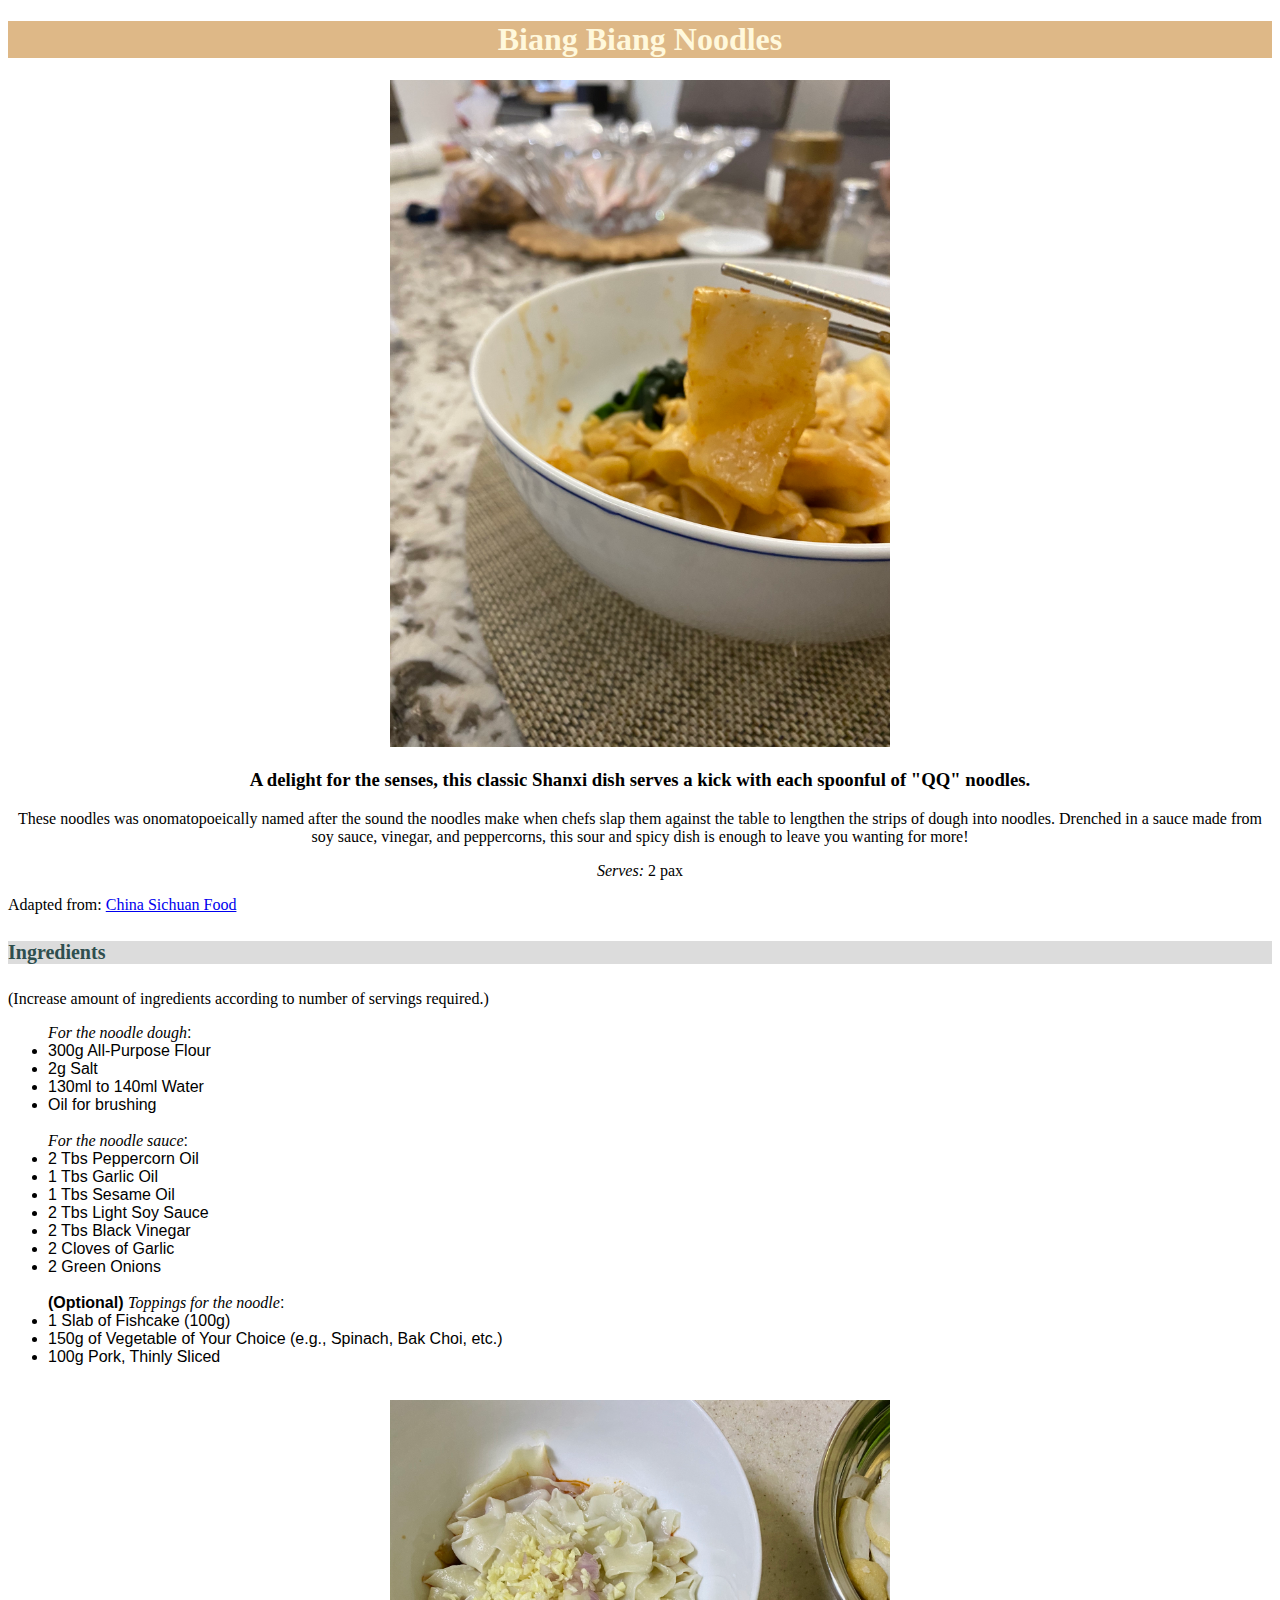
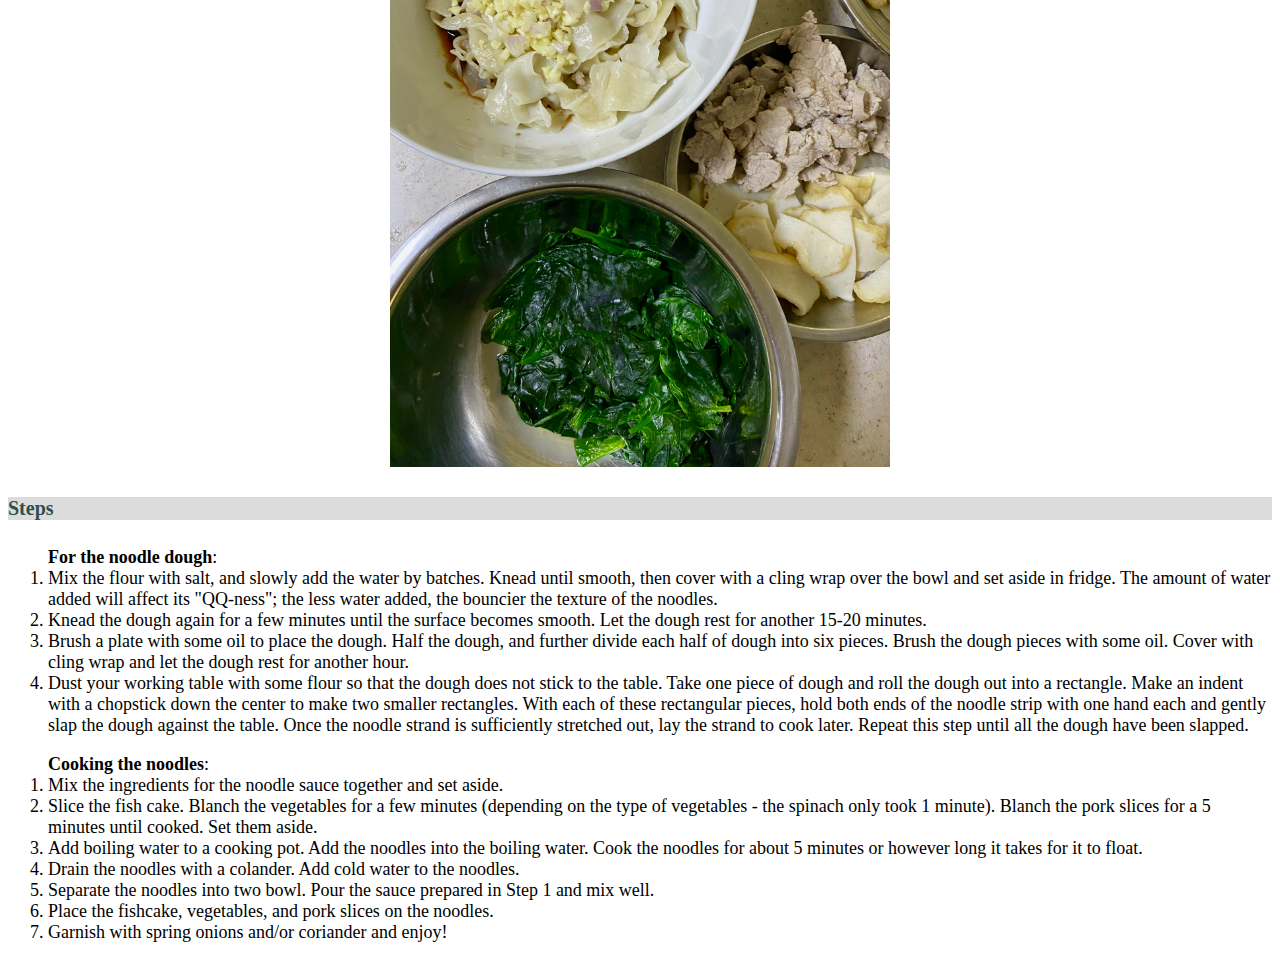
<file: recipes/bbm.html>
<!DOCTYPE html>
<html lang="en">
    <head>
        <Title>Biang Biang Noodles</Title>
        <meta chaset="utf-8">

        <link rel="stylesheet" href="../style.css">
    </head>

    <body>
        <center><h1 id="bbm">Biang Biang Noodles</h1>
        <img class="pic" src="../img/bbm-1.jpg" alt="A bowl of Biang Biang Noodles, with a Strand of Noodle Raised with a Pair of Chopsticks">
        <h3>A delight for the senses, this classic Shanxi dish serves a kick with each spoonful of "QQ" noodles.</h3>
        <p>These noodles was onomatopoeically named after the sound the noodles make when chefs slap them against the table to lengthen the strips of dough into noodles. Drenched in a sauce made from soy sauce, vinegar, and peppercorns, this sour and spicy dish is enough to leave you wanting for more!</p>
        <p><em>Serves:</em> 2 pax</p></center>

        <p>Adapted from: <a href="https://www.chinasichuanfood.com/biang-biang-mian-biang-biang-noodles/" target="_blank">China Sichuan Food</a></p>

        <h4>Ingredients</h4> 
        <p>(Increase amount of ingredients according to number of servings required.)</p>
        <ul>
            <em class="diff">For the noodle dough</em>:
            <li>300g All-Purpose Flour</li>
            <li>2g Salt</li>
            <li>130ml to 140ml Water</li>
            <li>Oil for brushing</li>
            <br>
            
            <em class="diff">For the noodle sauce</em>:
            <li>2 Tbs Peppercorn Oil</li>
            <li>1 Tbs Garlic Oil</li>
            <li>1 Tbs Sesame Oil</li>
            <li>2 Tbs Light Soy Sauce</li>
            <li>2 Tbs Black Vinegar</li>
            <li>2 Cloves of Garlic</li>
            <li>2 Green Onions</li>

            <br>

            <strong class="diff">(Optional)</strong> <em class="diff">Toppings for the noodle</em>:
            <li>1 Slab of Fishcake (100g)</li>
            <li>150g of Vegetable of Your Choice (e.g., Spinach, Bak Choi, etc.)</li>
            <li>100g Pork, Thinly Sliced</li>
            <br>
        </ul>

        <center><img class="pic" src="../img/bbm-2.jpg" alt="Preparing Biang Biang Noodles; Bowls of Spinach, Pork, Noodles topped with Garlic"></center>

        <h4>Steps</h4>
        <ol>
            <strong>For the noodle dough</strong>:
            <li>Mix the flour with salt, and slowly add the water by batches. Knead until smooth, then cover with a cling wrap over the bowl and set aside in fridge. The amount of water added will affect its "QQ-ness"; the less water added, the bouncier the texture of the noodles.</li>
            <li>Knead the dough again for a few minutes until the surface becomes smooth. Let the dough rest for another 15-20 minutes.</li>
            <li>Brush a plate with some oil to place the dough. Half the dough, and further divide each half of dough into six pieces. Brush the dough pieces with some oil. Cover with cling wrap and let the dough rest for another hour.</li>
            <li>Dust your working table with some flour so that the dough does not stick to the table. Take one piece of dough and roll the dough out into a rectangle. Make an indent with a chopstick down the center to make two smaller rectangles. With each of these rectangular pieces, hold both ends of the noodle strip with one hand each and gently slap the dough against the table. Once the noodle strand is sufficiently stretched out, lay the strand to cook later. Repeat this step until all the dough have been slapped. </li>
        </ol>

        <ol>
            <strong>Cooking the noodles</strong>:
            <li>Mix the ingredients for the noodle sauce together and set aside.</li>
            <li>Slice the fish cake. Blanch the vegetables for a few minutes (depending on the type of vegetables - the spinach only took 1 minute). Blanch the pork slices for a 5 minutes until cooked. Set them aside.</li>
            <li>Add boiling water to a cooking pot. Add the noodles into the boiling water. Cook the noodles for about 5 minutes or however long it takes for it to float.</li>
            <li>Drain the noodles with a colander. Add cold water to the noodles.</li>
            <li>Separate the noodles into two bowl. Pour the sauce prepared in Step 1 and mix well.</li>
            <li>Place the fishcake, vegetables, and pork slices on the noodles.</li>
            <li>Garnish with spring onions and/or coriander and enjoy!</li>
        </ol>

    </body>
</html>
</file>
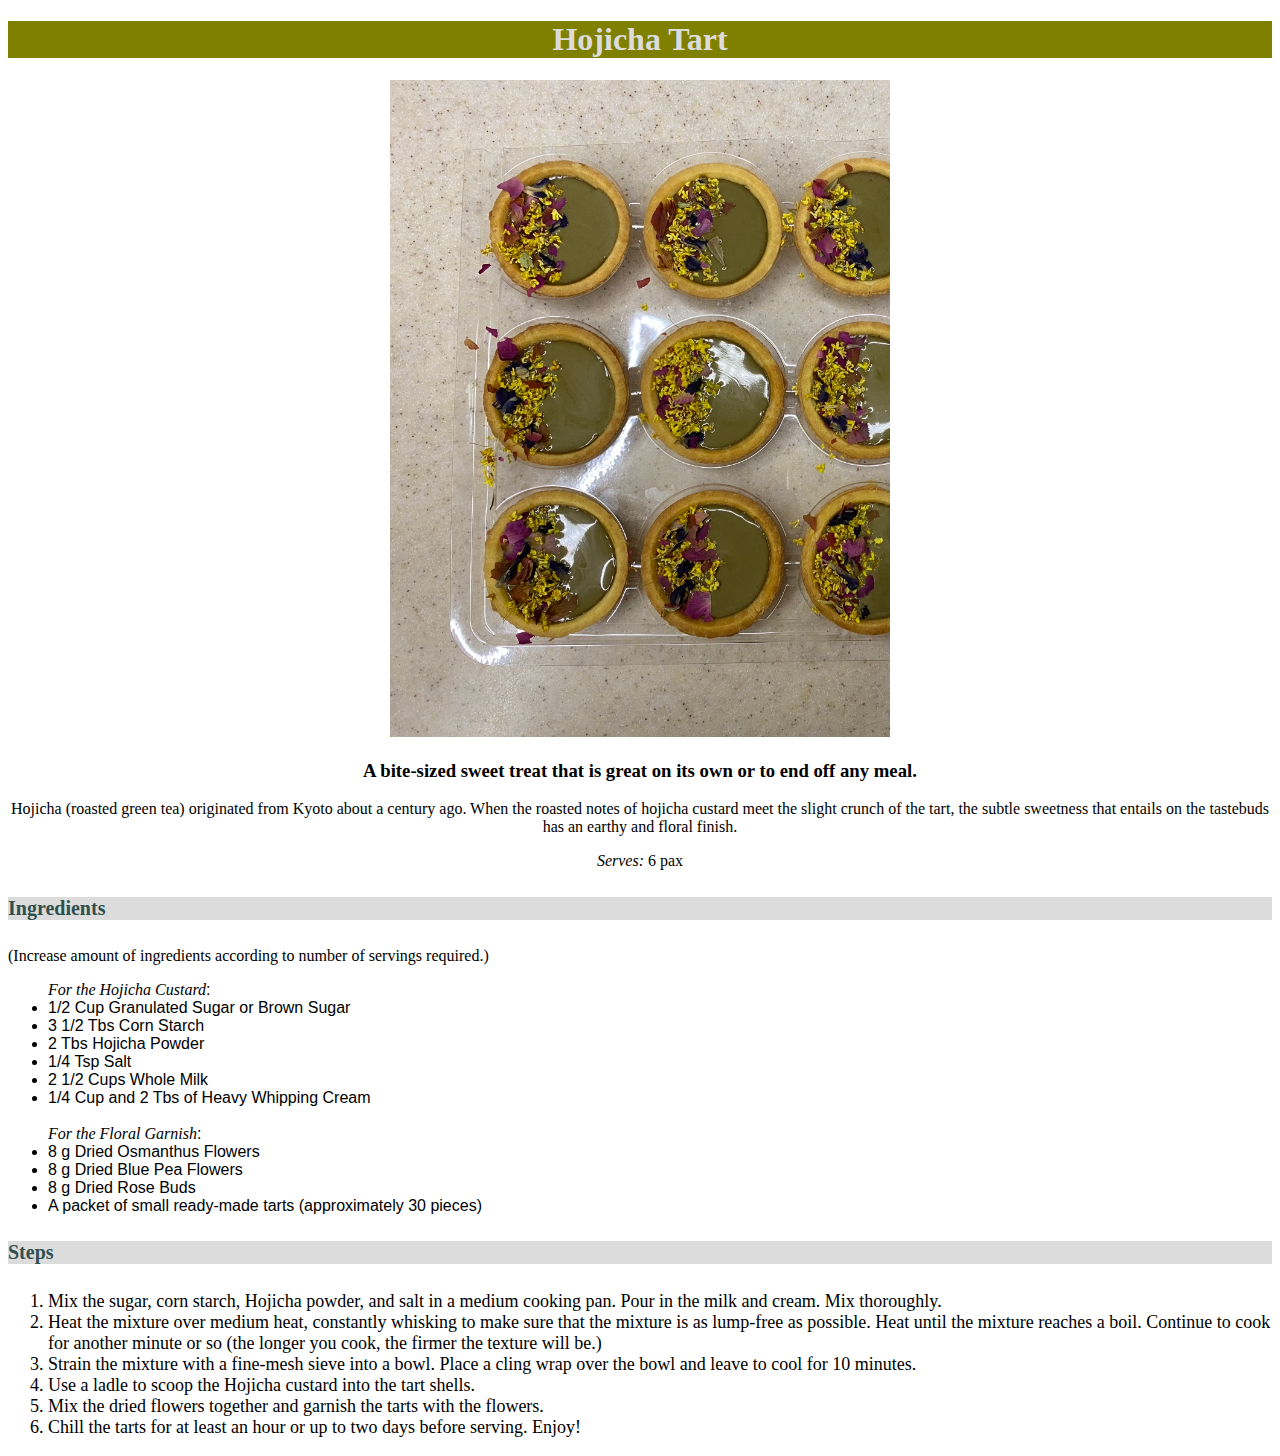
<file: recipes/hojicha-tart.html>
<!DOCTYPE html>
<html lang="en">
    <head>
        <Title>Hojicha Tart</Title>
        <meta charset="utf-8">

        <link rel="stylesheet" href="../style.css">
    </head>

    <body>
        <center><h1 id="hojicha">Hojicha Tart</h1>
        <img class="pic" src="../img/hojicha-tart.jpg" alt="9 Hojicha tarts sprinkled with edible flowers in a 3 by 3 arrangement">
        <h3>A bite-sized sweet treat that is great on its own or to end off any meal. </h3>
        <p>Hojicha (roasted green tea) originated from Kyoto about a century ago. When the roasted notes of hojicha custard meet the slight crunch of the tart, the subtle sweetness that entails on the tastebuds has an earthy and floral finish. </p>
        <p><em>Serves:</em> 6 pax</p></center>

        <h4>Ingredients</h4> 
        <p>(Increase amount of ingredients according to number of servings required.)</p>
        <ul>
            <em class="diff">For the Hojicha Custard</em>:
            <li>1/2 Cup Granulated Sugar or Brown Sugar</li>
            <li>3 1/2 Tbs Corn Starch</li>
            <li>2 Tbs Hojicha Powder</li>
            <li>1/4 Tsp Salt</li>
            <li>2 1/2 Cups Whole Milk</li>
            <li>1/4 Cup and 2 Tbs of Heavy Whipping Cream</li>
            <br>
            
            <em class="diff">For the Floral Garnish</em>:
            <li>8 g Dried Osmanthus Flowers</li>
            <li>8 g Dried Blue Pea Flowers</li>
            <li>8 g Dried Rose Buds</li>

            <li>A packet of small ready-made tarts (approximately 30 pieces)</li>
        </ul>

        <h4>Steps</h4>
        <ol>
            <li>Mix the sugar, corn starch, Hojicha powder, and salt in a medium cooking pan. Pour in the milk and cream. Mix thoroughly.</li>
            <li>Heat the mixture over medium heat, constantly whisking to make sure that the mixture is as lump-free as possible. Heat until the mixture reaches a boil. Continue to cook for another minute or so (the longer you cook, the firmer the texture will be.)</li>
            <li>Strain the mixture with a fine-mesh sieve into a bowl. Place a cling wrap over the bowl and leave to cool for 10 minutes. </li>
            <li>Use a ladle to scoop the Hojicha custard into the tart shells.</li>
            <li>Mix the dried flowers together and garnish the tarts with the flowers.</li>
            <li>Chill the tarts for at least an hour or up to two days before serving. Enjoy!</li>
        </ol>



    </body>
</html>
</file>
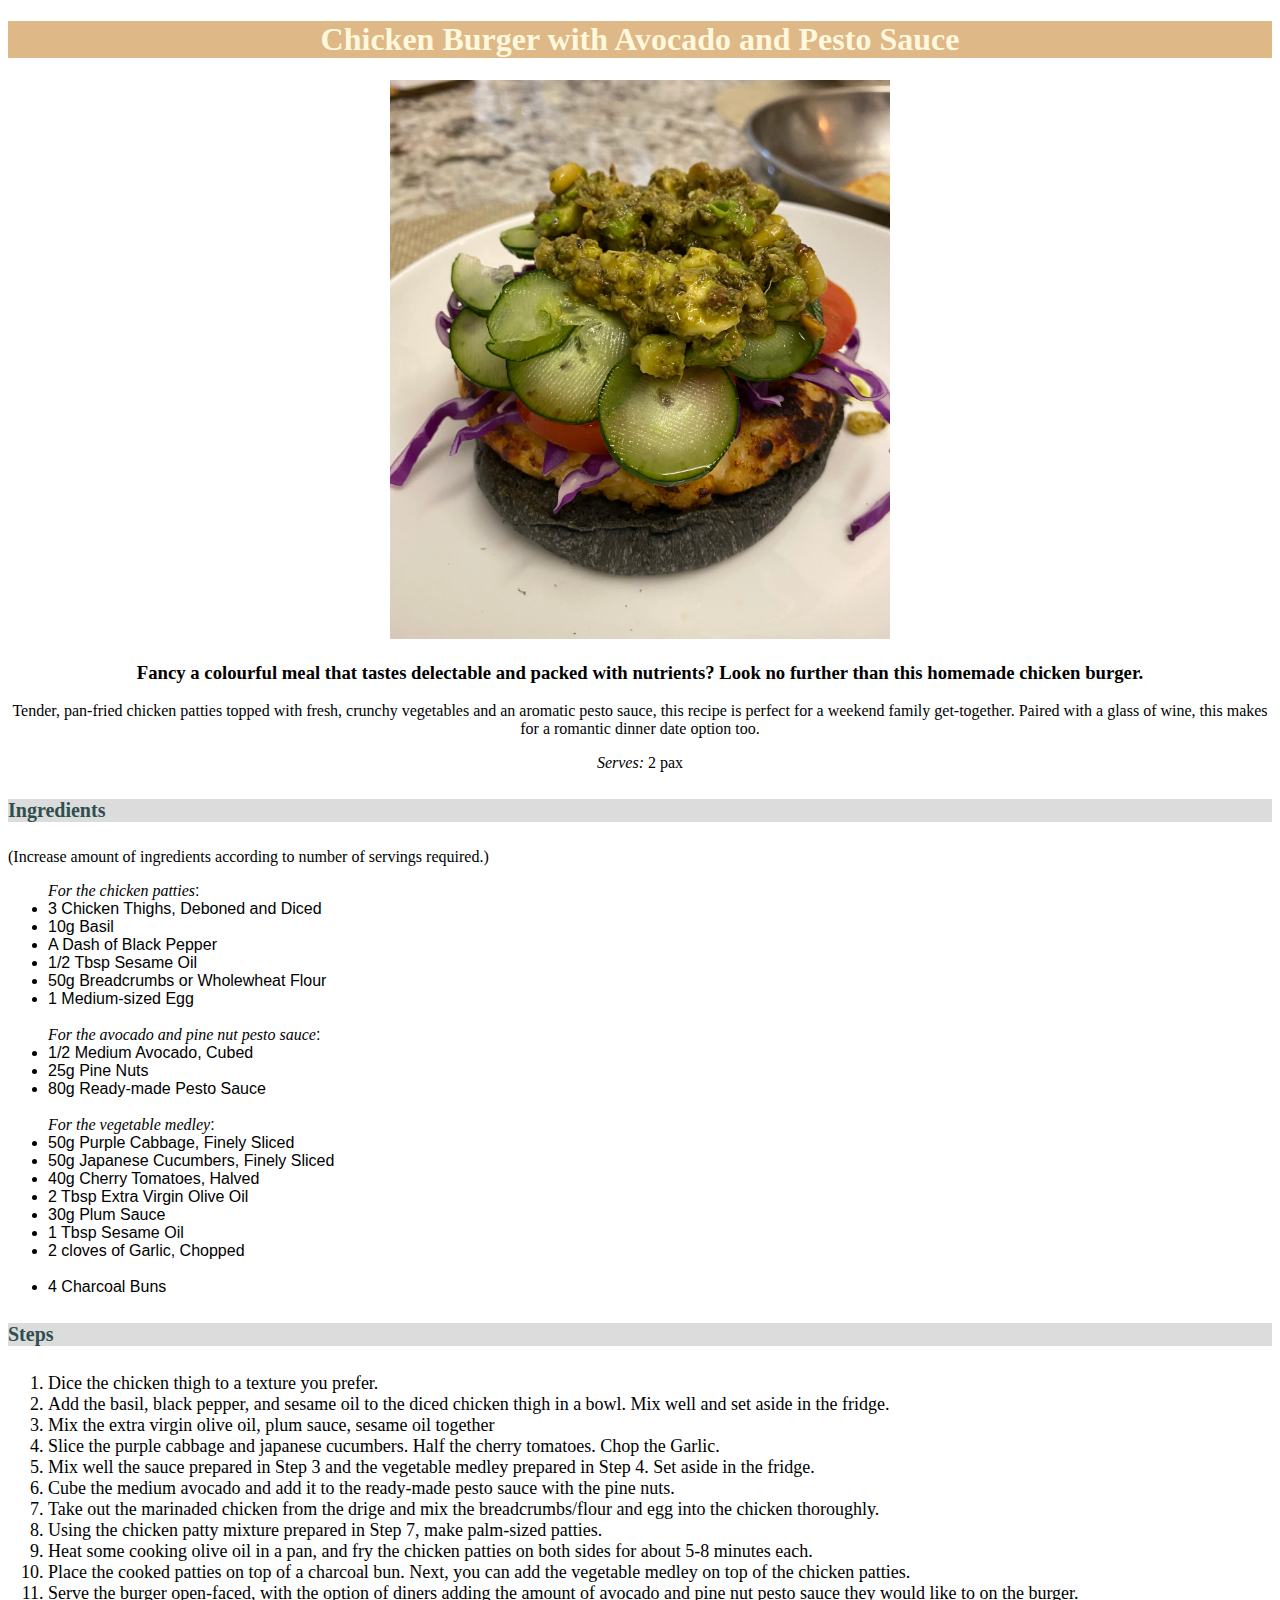
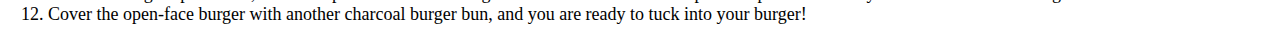
<file: recipes/pesto-chicken-burger.html>
<!DOCTYPE html>
<html lang="en">
    <head>
        <center><Title>Chicken Burger with Avocado and Pesto Sauce</Title></center>
        <meta charset="utf-8">

        <link rel="stylesheet" href="../style.css">
    </head>

    <body>
        <center><h1 id="burger">Chicken Burger with Avocado and Pesto Sauce</h1>
        <img class="pic" src="../img/chicken-burger.jpg" alt="Avocado and Pine Nut Pesto Sauce atop a Pan-fried Chicken Patties between two Charcoal Buns">
        <h3>Fancy a colourful meal that tastes delectable and packed with nutrients? Look no further than this homemade chicken burger.</h3>
        <p>Tender, pan-fried chicken patties topped with fresh, crunchy vegetables and an aromatic pesto sauce, this recipe is perfect for a weekend family get-together. Paired with a glass of wine, this makes for a romantic dinner date option too.</p>
        <p><em>Serves:</em> 2 pax</p></center>

        <h4>Ingredients</h4> 
        <p>(Increase amount of ingredients according to number of servings required.)</p>
        <ul>
            <em class="diff">For the chicken patties</em>:
            <li>3 Chicken Thighs, Deboned and Diced</li>
            <li>10g Basil</li>
            <li>A Dash of Black Pepper</li>
            <li>1/2 Tbsp Sesame Oil</li>
            <li>50g Breadcrumbs or Wholewheat Flour</li>
            <li>1 Medium-sized Egg</li>
            <br>

            <em class="diff">For the avocado and pine nut pesto sauce</em>:
            <li>1/2 Medium Avocado, Cubed</li>
            <li>25g Pine Nuts</li>
            <li>80g Ready-made Pesto Sauce</li>
            <br>

            <em class="diff">For the vegetable medley</em>:
            <li>50g Purple Cabbage, Finely Sliced</li>
            <li>50g Japanese Cucumbers, Finely Sliced</li>
            <li>40g Cherry Tomatoes, Halved</li>
            <li>2 Tbsp Extra Virgin Olive Oil</li>
            <li>30g Plum Sauce</li>
            <li>1 Tbsp Sesame Oil</li>
            <li>2 cloves of Garlic, Chopped</li>
            <br>

            <li>4 Charcoal Buns</li>
        </ul> 

        <h4>Steps</h4>
        <ol>
            <li>Dice the chicken thigh to a texture you prefer.</li>
            <li>Add the basil, black pepper, and sesame oil to the diced chicken thigh in a bowl. Mix well and set aside in the fridge.</li>
            <li>Mix the extra virgin olive oil, plum sauce, sesame oil together
            <li>Slice the purple cabbage and japanese cucumbers. Half the cherry tomatoes. Chop the Garlic.</li>
            <li>Mix well the sauce prepared in Step 3 and the vegetable medley prepared in Step 4. Set aside in the fridge.</li>
            <li>Cube the medium avocado and add it to the ready-made pesto sauce with the pine nuts.</li>
            <li>Take out the marinaded chicken from the drige and mix the breadcrumbs/flour and egg into the chicken thoroughly.</li>
            <li>Using the chicken patty mixture prepared in Step 7, make palm-sized patties.</li>
            <li>Heat some cooking olive oil in a pan, and fry the chicken patties on both sides for about 5-8 minutes each.</li>
            <li>Place the cooked patties on top of a charcoal bun. Next, you can add the vegetable medley on top of the chicken patties.</li>
            <li>Serve the burger open-faced, with the option of diners adding the amount of avocado and pine nut pesto sauce they would like to on the burger.</li>
            <li>Cover the open-face burger with another charcoal burger bun, and you are ready to tuck into your burger!</li>
        </ol>


    </body>
</html>
</file>
<file: style.css>
h1 {
    font-family: Garamond, Georgia, serif;
    text-align: center;
    background-color: gainsboro;
    color: olive;
}

h1#bbm,
h1#burger {
    font-family: Garamond, Georgia, serif;
    text-align: center;
    background-color: burlywood ;
    color: cornsilk;
}

h1#hojicha { 
    font-family: Garamond, Georgia, serif;
    text-align: center;
    background-color: olive;
    color: gainsboro;

}

h4 {
    font-size: 20px;
    color: darkslategrey;
    background-color: gainsboro;
}

ol {
    font-size: 18px;
}

ul {
    font-family: 'Gill Sans', 'Gill Sans MT', Calibri, 'Trebuchet MS', sans-serif;
}

em.diff {
    font-family: Garamond, Georgia, serif;
}

.pic {
    width: 500px;
    height: auto;
}
</file>
